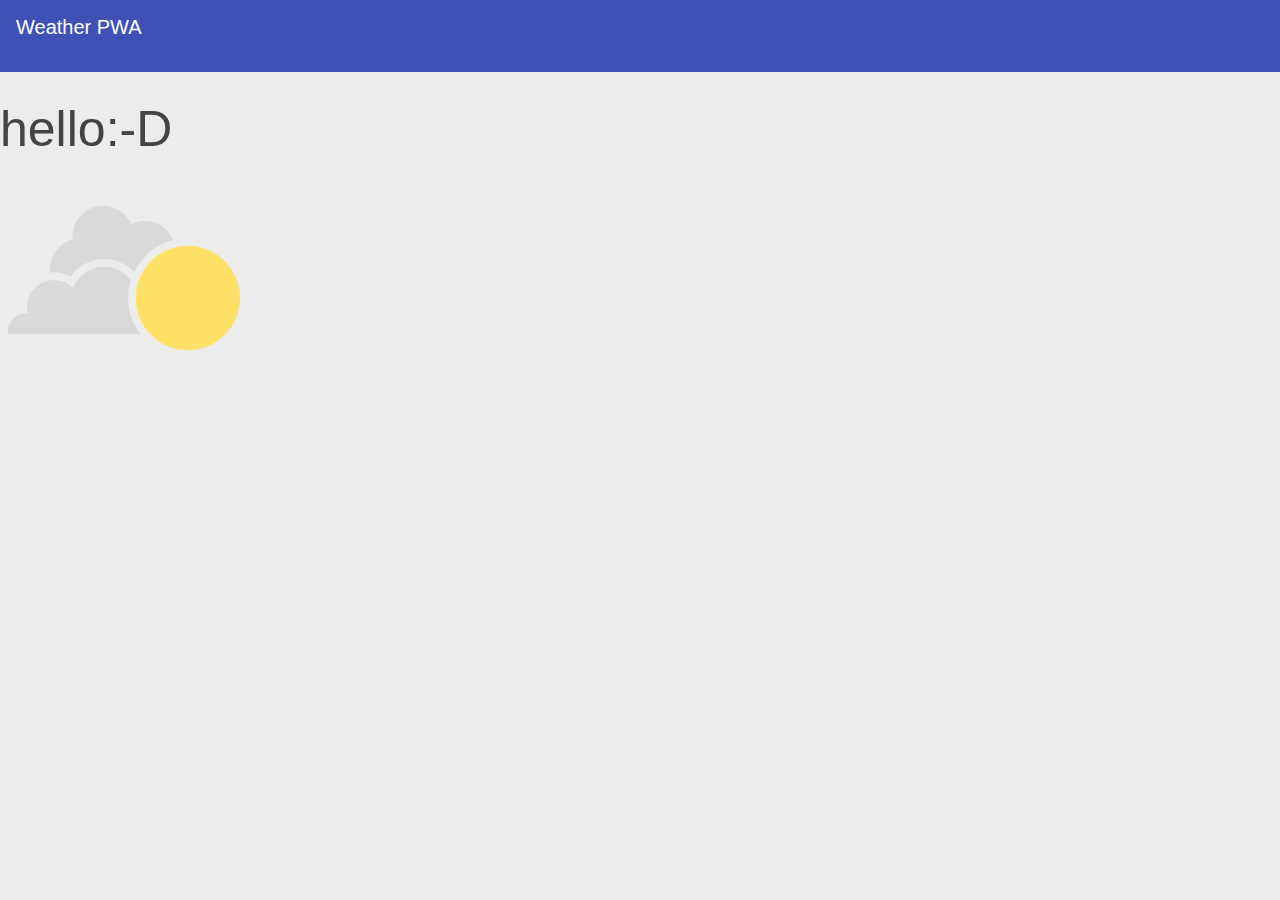
<file: index.html>
<!DOCTYPE html>
<html>
<head>
  <meta charset="utf-8">
  <meta http-equiv="X-UA-Compatible" content="IE=edge">
  <meta name="viewport" content="width=device-width, initial-scale=1.0">
  <title>Weather PWA</title>
  <link rel="stylesheet" type="text/css" href="styles/inline.css">

  <!-- TODO add manifest here -->
  <link rel="manifest" href="manifest.json">
  <!-- Add to home screen for Safari on iOS -->
  <meta name="apple-mobile-web-app-capable" content="yes">
  <meta name="apple-mobile-web-app-status-bar-style" content="black">
  <meta name="apple-mobile-web-app-title" content="Weather PWA">
  <link rel="apple-touch-icon" href="images/icons/icon-152x152.png">
  <meta name="msapplication-TileImage" content="images/icons/icon-144x144.png">
  <meta name="msapplication-TileColor" content="#2F3BA2">

  <meta name="theme-color" content="#3f51b5">

</head>
<body>

  <header class="header">
    <h1 class="header__title">Weather PWA</h1>
  </header>

	<div class="content">
	  <div id="hello">hello:-D</div>
	  <img src="images/cloudy_s_sunny.png" alt="" />

	</div>

  <!-- Uncomment the line below when ready to test with fake data -->
  <script src="scripts/app.js" async></script>

  <script>
  /*
  (function () {
	 window.addEventListener("offline", function() {
            alert("off");
        });
  })();
  */

(function () {
	var displayOnlineStatus = document.getElementById("hello"),
		isOnline = function () {
			displayOnlineStatus.innerHTML = "Online";
			displayOnlineStatus.className = "online";
		},
		isOffline = function () {
			displayOnlineStatus.innerHTML = "Offline";
			displayOnlineStatus.className = "offline";
		};
		
	if (window.addEventListener) {
        /*
            Works well in Firefox and Opera with the 
            Work Offline option in the File menu.
            Pulling the ethernet cable doesn't seem to trigger it.
            Later Google Chrome and Safari seem to trigger it well
        */
		window.addEventListener("online", isOnline, false);
		window.addEventListener("offline", isOffline, false);
	}
	else {
		/*
			Works in IE with the Work Offline option in the 
			File menu and pulling the ethernet cable
		*/
		document.body.ononline = isOnline;
		document.body.onoffline = isOffline;
	}
})();

  </script>

</body>
</html>
</file>
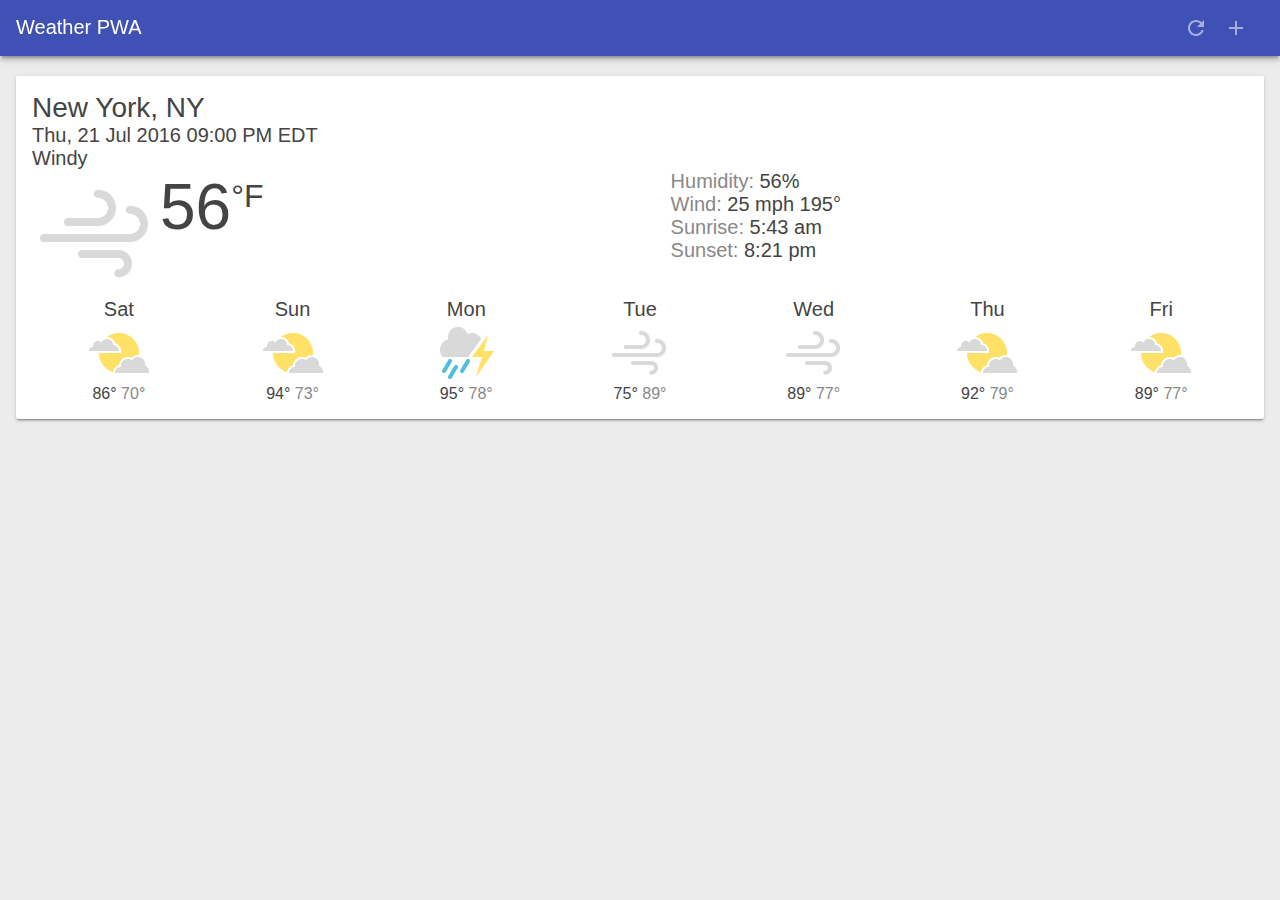
<file: final/index.html>
<!--
 Copyright 2016 Google Inc.
 
 Licensed under the Apache License, Version 2.0 (the "License");
 you may not use this file except in compliance with the License.
 You may obtain a copy of the License at
 
      http://www.apache.org/licenses/LICENSE-2.0
 
 Unless required by applicable law or agreed to in writing, software
 distributed under the License is distributed on an "AS IS" BASIS,
 WITHOUT WARRANTIES OR CONDITIONS OF ANY KIND, either express or implied.
 See the License for the specific language governing permissions and
 limitations under the License.
-->

<!DOCTYPE html>
<html>
<head>
  <meta charset="utf-8">
  <meta http-equiv="X-UA-Compatible" content="IE=edge">
  <link rel="canonical" href="https://weather-pwa-sample.firebaseapp.com/final/">
  <meta name="viewport" content="width=device-width, initial-scale=1.0">
  <title>Weather PWA</title>
  <link rel="stylesheet" type="text/css" href="styles/inline.css">

  <!-- TODO add manifest here -->
  <link rel="manifest" href="manifest.json">
  <!-- Add to home screen for Safari on iOS -->
  <meta name="apple-mobile-web-app-capable" content="yes">
  <meta name="apple-mobile-web-app-status-bar-style" content="black">
  <meta name="apple-mobile-web-app-title" content="Weather PWA">
  <link rel="apple-touch-icon" href="images/icons/icon-152x152.png">
  <meta name="msapplication-TileImage" content="images/icons/icon-144x144.png">
  <meta name="msapplication-TileColor" content="#2F3BA2">
</head>
<body>

  <header class="header">
    <h1 class="header__title">Weather PWA</h1>
    <button id="butRefresh" class="headerButton" aria-label="Refresh"></button>
    <button id="butAdd" class="headerButton" aria-label="Add"></button>
  </header>

  <main class="main">
    <div class="card cardTemplate weather-forecast" hidden>
      <div class="city-key" hidden></div>
      <div class="card-last-updated" hidden></div>
      <div class="location"></div>
      <div class="date"></div>
      <div class="description"></div>
      <div class="current">
        <div class="visual">
          <div class="icon"></div>
          <div class="temperature">
            <span class="value"></span><span class="scale">°F</span>
          </div>
        </div>
        <div class="description">
          <div class="humidity"></div>
          <div class="wind">
            <span class="value"></span>
            <span class="scale">mph</span>
            <span class="direction"></span>°
          </div>
          <div class="sunrise"></div>
          <div class="sunset"></div>
        </div>
      </div>
      <div class="future">
        <div class="oneday">
          <div class="date"></div>
          <div class="icon"></div>
          <div class="temp-high">
            <span class="value"></span>°
          </div>
          <div class="temp-low">
            <span class="value"></span>°
          </div>
        </div>
        <div class="oneday">
          <div class="date"></div>
          <div class="icon"></div>
          <div class="temp-high">
            <span class="value"></span>°
          </div>
          <div class="temp-low">
            <span class="value"></span>°
          </div>
        </div>
        <div class="oneday">
          <div class="date"></div>
          <div class="icon"></div>
          <div class="temp-high">
            <span class="value"></span>°
          </div>
          <div class="temp-low">
            <span class="value"></span>°
          </div>
        </div>
        <div class="oneday">
          <div class="date"></div>
          <div class="icon"></div>
          <div class="temp-high">
            <span class="value"></span>°
          </div>
          <div class="temp-low">
            <span class="value"></span>°
          </div>
        </div>
        <div class="oneday">
          <div class="date"></div>
          <div class="icon"></div>
          <div class="temp-high">
            <span class="value"></span>°
          </div>
          <div class="temp-low">
            <span class="value"></span>°
          </div>
        </div>
        <div class="oneday">
          <div class="date"></div>
          <div class="icon"></div>
          <div class="temp-high">
            <span class="value"></span>°
          </div>
          <div class="temp-low">
            <span class="value"></span>°
          </div>
        </div>
        <div class="oneday">
          <div class="date"></div>
          <div class="icon"></div>
          <div class="temp-high">
            <span class="value"></span>°
          </div>
          <div class="temp-low">
            <span class="value"></span>°
          </div>
        </div>
      </div>
    </div>
  </main>

  <div class="dialog-container">
    <div class="dialog">
      <div class="dialog-title">Add new city</div>
      <div class="dialog-body">
        <select id="selectCityToAdd">
          <!-- Values map to Yahoo Weather API Where On Earth Identifiers (WOEIDs).
               https://developer.yahoo.com/weather/documentation.html#req -->
          <option value="2357536">Austin, TX</option>
          <option value="2367105">Boston, MA</option>
          <option value="2379574">Chicago, IL</option>
          <option value="2459115">New York, NY</option>
          <option value="2475687">Portland, OR</option>
          <option value="2487956">San Francisco, CA</option>
          <option value="2490383">Seattle, WA</option>
        </select>
      </div>
      <div class="dialog-buttons">
        <button id="butAddCity" class="button">Add</button>
        <button id="butAddCancel" class="button">Cancel</button>
      </div>
    </div>
  </div>

  <div class="loader">
    <svg viewBox="0 0 32 32" width="32" height="32">
      <circle id="spinner" cx="16" cy="16" r="14" fill="none"></circle>
    </svg>
  </div>

  <!-- Uncomment the line below when ready to test with fake data -->
  <script src="scripts/app.js" async></script>

</body>
</html>
</file>
<file: styles/inline.css>
html, body {
  padding: 0;
  margin: 0;
  height: 100%;
  width: 100%;
  font-family: 'Helvetica', 'Verdana', sans-serif;
  font-weight: 400;
  color: #444;
}

html {
  overflow: hidden; }

body {
  background: #ececec; }

.header {
  width: 100%;
  height: 56px;
  color: #FFF;
  background: #3F51B5;
  position: fixed;
  font-size: 20px;
  padding: 16px 16px 0 16px;
  z-index: 1000; }


.header__title {
  font-weight: 400;
  font-size: 20px;
  margin: 0;
}

.content{
position:relative;
font-size:20px;
}

#hello {
    font-size: 50px;
    padding-top: 100px;
}


@media (max-width: 450px) {
}
</file>
<file: final/styles/inline.css>
/*
 * Copyright 2016 Google Inc.
 * 
 * Licensed under the Apache License, Version 2.0 (the "License");
 * you may not use this file except in compliance with the License.
 * You may obtain a copy of the License at
 * 
 *      http://www.apache.org/licenses/LICENSE-2.0
 * 
 * Unless required by applicable law or agreed to in writing, software
 * distributed under the License is distributed on an "AS IS" BASIS,
 * WITHOUT WARRANTIES OR CONDITIONS OF ANY KIND, either express or implied.
 * See the License for the specific language governing permissions and
 * limitations under the License.
 */

* {
  box-sizing: border-box; }

html, body {
  padding: 0;
  margin: 0;
  height: 100%;
  width: 100%;
  font-family: 'Helvetica', 'Verdana', sans-serif;
  font-weight: 400;
  font-display: optional;
  color: #444;
  -webkit-font-smoothing: antialiased;
  -moz-osx-font-smoothing: grayscale; }

html {
  overflow: hidden; }

body {
  display: -webkit-box;
  display: -webkit-flex;
  display: -ms-flexbox;
  display: flex;
  -webkit-box-orient: vertical;
  -webkit-box-direction: normal;
  -webkit-flex-direction: column;
      -ms-flex-direction: column;
          flex-direction: column;
  -webkit-flex-wrap: nowrap;
      -ms-flex-wrap: nowrap;
          flex-wrap: nowrap;
  -webkit-box-pack: start;
  -webkit-justify-content: flex-start;
      -ms-flex-pack: start;
          justify-content: flex-start;
  -webkit-box-align: stretch;
  -webkit-align-items: stretch;
      -ms-flex-align: stretch;
          align-items: stretch;
  -webkit-align-content: stretch;
      -ms-flex-line-pack: stretch;
          align-content: stretch;
  background: #ececec; }

.header {
  width: 100%;
  height: 56px;
  color: #FFF;
  background: #3F51B5;
  position: fixed;
  font-size: 20px;
  box-shadow: 0 4px 5px 0 rgba(0, 0, 0, 0.14), 0 2px 9px 1px rgba(0, 0, 0, 0.12), 0 4px 2px -2px rgba(0, 0, 0, 0.2);
  padding: 16px 16px 0 16px;
  will-change: transform;
  display: -webkit-box;
  display: -webkit-flex;
  display: -ms-flexbox;
  display: flex;
  -webkit-box-orient: horizontal;
  -webkit-box-direction: normal;
  -webkit-flex-direction: row;
      -ms-flex-direction: row;
          flex-direction: row;
  -webkit-flex-wrap: nowrap;
      -ms-flex-wrap: nowrap;
          flex-wrap: nowrap;
  -webkit-box-pack: start;
  -webkit-justify-content: flex-start;
      -ms-flex-pack: start;
          justify-content: flex-start;
  -webkit-box-align: stretch;
  -webkit-align-items: stretch;
      -ms-flex-align: stretch;
          align-items: stretch;
  -webkit-align-content: center;
      -ms-flex-line-pack: center;
          align-content: center;
  -webkit-transition: -webkit-transform 0.233s cubic-bezier(0, 0, 0.21, 1) 0.1s;
  transition: -webkit-transform 0.233s cubic-bezier(0, 0, 0.21, 1) 0.1s;
  transition: transform 0.233s cubic-bezier(0, 0, 0.21, 1) 0.1s;
  transition: transform 0.233s cubic-bezier(0, 0, 0.21, 1) 0.1s, -webkit-transform 0.233s cubic-bezier(0, 0, 0.21, 1) 0.1s;
  z-index: 1000; }
  .header .headerButton {
    width: 24px;
    height: 24px;
    margin-right: 16px;
    text-indent: -30000px;
    overflow: hidden;
    opacity: 0.54;
    -webkit-transition: opacity 0.333s cubic-bezier(0, 0, 0.21, 1);
    transition: opacity 0.333s cubic-bezier(0, 0, 0.21, 1);
    border: none;
    outline: none;
    cursor: pointer; }
  .header #butRefresh {
    background: url(../images/ic_refresh_white_24px.svg) center center no-repeat; }
  .header #butAdd {
    background: url(../images/ic_add_white_24px.svg) center center no-repeat; }

.header__title {
  font-weight: 400;
  font-size: 20px;
  margin: 0;
  -webkit-box-flex: 1;
  -webkit-flex: 1;
      -ms-flex: 1;
          flex: 1; }

.loader {
  left: 50%;
  top: 50%;
  position: fixed;
  -webkit-transform: translate(-50%, -50%);
          transform: translate(-50%, -50%); }
  .loader #spinner {
    box-sizing: border-box;
    stroke: #673AB7;
    stroke-width: 3px;
    -webkit-transform-origin: 50%;
            transform-origin: 50%;
    -webkit-animation: line 1.6s cubic-bezier(0.4, 0, 0.2, 1) infinite, rotate 1.6s linear infinite;
            animation: line 1.6s cubic-bezier(0.4, 0, 0.2, 1) infinite, rotate 1.6s linear infinite; }

@-webkit-keyframes rotate {
  from {
    -webkit-transform: rotate(0);
            transform: rotate(0); }
  to {
    -webkit-transform: rotate(450deg);
            transform: rotate(450deg); } }

@keyframes rotate {
  from {
    -webkit-transform: rotate(0);
            transform: rotate(0); }
  to {
    -webkit-transform: rotate(450deg);
            transform: rotate(450deg); } }

@-webkit-keyframes line {
  0% {
    stroke-dasharray: 2, 85.964;
    -webkit-transform: rotate(0);
            transform: rotate(0); }
  50% {
    stroke-dasharray: 65.973, 21.9911;
    stroke-dashoffset: 0; }
  100% {
    stroke-dasharray: 2, 85.964;
    stroke-dashoffset: -65.973;
    -webkit-transform: rotate(90deg);
            transform: rotate(90deg); } }

@keyframes line {
  0% {
    stroke-dasharray: 2, 85.964;
    -webkit-transform: rotate(0);
            transform: rotate(0); }
  50% {
    stroke-dasharray: 65.973, 21.9911;
    stroke-dashoffset: 0; }
  100% {
    stroke-dasharray: 2, 85.964;
    stroke-dashoffset: -65.973;
    -webkit-transform: rotate(90deg);
            transform: rotate(90deg); } }

.main {
  padding-top: 60px;
  -webkit-box-flex: 1;
  -webkit-flex: 1;
      -ms-flex: 1;
          flex: 1;
  overflow-x: hidden;
  overflow-y: auto;
  -webkit-overflow-scrolling: touch; }

.dialog-container {
  background: rgba(0, 0, 0, 0.57);
  position: fixed;
  left: 0;
  top: 0;
  width: 100%;
  height: 100%;
  opacity: 0;
  pointer-events: none;
  will-change: opacity;
  -webkit-transition: opacity 0.333s cubic-bezier(0, 0, 0.21, 1);
  transition: opacity 0.333s cubic-bezier(0, 0, 0.21, 1); }

.dialog-container--visible {
  opacity: 1;
  pointer-events: auto; }

.dialog {
  background: #FFF;
  border-radius: 2px;
  box-shadow: 0 0 14px rgba(0, 0, 0, 0.24), 0 14px 28px rgba(0, 0, 0, 0.48);
  min-width: 280px;
  position: absolute;
  left: 50%;
  top: 50%;
  -webkit-transform: translate(-50%, -50%) translateY(30px);
          transform: translate(-50%, -50%) translateY(30px);
  -webkit-transition: -webkit-transform 0.333s cubic-bezier(0, 0, 0.21, 1) 0.05s;
  transition: -webkit-transform 0.333s cubic-bezier(0, 0, 0.21, 1) 0.05s;
  transition: transform 0.333s cubic-bezier(0, 0, 0.21, 1) 0.05s;
  transition: transform 0.333s cubic-bezier(0, 0, 0.21, 1) 0.05s, -webkit-transform 0.333s cubic-bezier(0, 0, 0.21, 1) 0.05s; }

.dialog > div {
  padding-left: 24px;
  padding-right: 24px; }

.dialog-title {
  padding-top: 20px;
  font-size: 1.25em; }

.dialog-body {
  padding-top: 20px;
  padding-bottom: 24px; }
  .dialog-body select {
    width: 100%;
    font-size: 2em; }

.dialog-buttons {
  padding: 8px !important;
  float: right; }

.card {
  padding: 16px;
  position: relative;
  box-sizing: border-box;
  background: #fff;
  border-radius: 2px;
  margin: 16px;
  box-shadow: 0 2px 2px 0 rgba(0, 0, 0, 0.14), 0 3px 1px -2px rgba(0, 0, 0, 0.2), 0 1px 5px 0 rgba(0, 0, 0, 0.12); }

.weather-forecast .location {
  font-size: 1.75em; }

.weather-forecast .date, .weather-forecast .description {
  font-size: 1.25em; }

.weather-forecast .current {
  display: -webkit-box;
  display: -webkit-flex;
  display: -ms-flexbox;
  display: flex; }
  .weather-forecast .current .icon {
    width: 128px;
    height: 128px; }
  .weather-forecast .current .visual {
    display: -webkit-box;
    display: -webkit-flex;
    display: -ms-flexbox;
    display: flex;
    font-size: 4em; }
    .weather-forecast .current .visual .scale {
      font-size: 0.5em;
      vertical-align: super; }
  .weather-forecast .current .visual, .weather-forecast .current .description {
    -webkit-box-flex: 1;
    -webkit-flex-grow: 1;
        -ms-flex-positive: 1;
            flex-grow: 1; }
  .weather-forecast .current .sunset:before {
    content: "Sunset: ";
    color: #888; }
  .weather-forecast .current .wind:before {
    content: "Wind: ";
    color: #888; }
  .weather-forecast .current .sunrise:before {
    content: "Sunrise: ";
    color: #888; }
  .weather-forecast .current .humidity:before {
    content: "Humidity: ";
    color: #888; }
  .weather-forecast .current .pollen:before {
    content: "Pollen Count: ";
    color: #888; }
  .weather-forecast .current .pcount:before {
    content: "Pollen ";
    color: #888; }

.weather-forecast .future {
  display: -webkit-box;
  display: -webkit-flex;
  display: -ms-flexbox;
  display: flex; }
  .weather-forecast .future .oneday {
    -webkit-box-flex: 1;
    -webkit-flex-grow: 1;
        -ms-flex-positive: 1;
            flex-grow: 1;
    text-align: center; }
    .weather-forecast .future .oneday .icon {
      width: 64px;
      height: 64px;
      margin-left: auto;
      margin-right: auto; }
    .weather-forecast .future .oneday .temp-high, .weather-forecast .future .oneday .temp-low {
      display: inline-block; }
    .weather-forecast .future .oneday .temp-low {
      color: #888; }

.weather-forecast .icon {
  background-repeat: no-repeat;
  background-size: contain; }
  .weather-forecast .icon.clear-day {
    background-image: url("../images/clear.png"); }
  .weather-forecast .icon.clear-night {
    background-image: url("../images/clear.png"); }
  .weather-forecast .icon.rain {
    background-image: url("../images/rain.png"); }
  .weather-forecast .icon.snow {
    background-image: url("../images/snow.png"); }
  .weather-forecast .icon.sleet {
    background-image: url("../images/sleet.png"); }
  .weather-forecast .icon.windy {
    background-image: url("../images/wind.png"); }
  .weather-forecast .icon.fog {
    background-image: url("../images/fog.png"); }
  .weather-forecast .icon.cloudy {
    background-image: url("../images/cloudy.png"); }
  .weather-forecast .icon.partly-cloudy-day {
    background-image: url("../images/partly-cloudy.png"); }
  .weather-forecast .icon.partly-cloudy-night {
    background-image: url("../images/partly-cloudy.png"); }
  .weather-forecast .icon.thunderstorms {
    background-image: url("../images/thunderstorm.png"); }

@media (max-width: 450px) {
  .weather-forecast .date, .weather-forecast .description {
    font-size: 0.9em; }
  .weather-forecast .current .icon {
    width: 96px;
    height: 96px; }
  .weather-forecast .current .visual {
    font-size: 3em; }
  .weather-forecast .future .oneday .icon {
    width: 32px;
    height: 32px; } }

.mdl-button {
  background: transparent;
  border: none;
  border-radius: 2px;
  color: black;
  position: relative;
  height: 36px;
  margin: 0;
  min-width: 64px;
  padding: 0 16px;
  display: inline-block;
  font-family: "Roboto", "Helvetica", "Arial", sans-serif;
  font-size: 14px;
  font-weight: 500;
  text-transform: uppercase;
  line-height: 1;
  letter-spacing: 0;
  overflow: hidden;
  will-change: box-shadow;
  -webkit-transition: box-shadow 0.2s cubic-bezier(0.4, 0, 1, 1), background-color 0.2s cubic-bezier(0.4, 0, 0.2, 1), color 0.2s cubic-bezier(0.4, 0, 0.2, 1);
  transition: box-shadow 0.2s cubic-bezier(0.4, 0, 1, 1), background-color 0.2s cubic-bezier(0.4, 0, 0.2, 1), color 0.2s cubic-bezier(0.4, 0, 0.2, 1);
  outline: none;
  cursor: pointer;
  text-decoration: none;
  text-align: center;
  line-height: 36px;
  vertical-align: middle; }
  .mdl-button::-moz-focus-inner {
    border: 0; }
  .mdl-button:hover {
    background-color: rgba(158, 158, 158, 0.2); }
  .mdl-button:focus:not(:active) {
    background-color: rgba(0, 0, 0, 0.12); }
  .mdl-button:active {
    background-color: rgba(158, 158, 158, 0.4); }
  .mdl-button.mdl-button--colored {
    color: #3f51b5; }
    .mdl-button.mdl-button--colored:focus:not(:active) {
      background-color: rgba(0, 0, 0, 0.12); }

.mdl-button--primary.mdl-button--primary {
  color: #3f51b5; }
  .mdl-button--primary.mdl-button--primary .mdl-ripple {
    background: white; }
  .mdl-button--primary.mdl-button--primary.mdl-button--raised, .mdl-button--primary.mdl-button--primary.mdl-button--fab {
    color: white;
    background-color: #3f51b5; }
</file>
